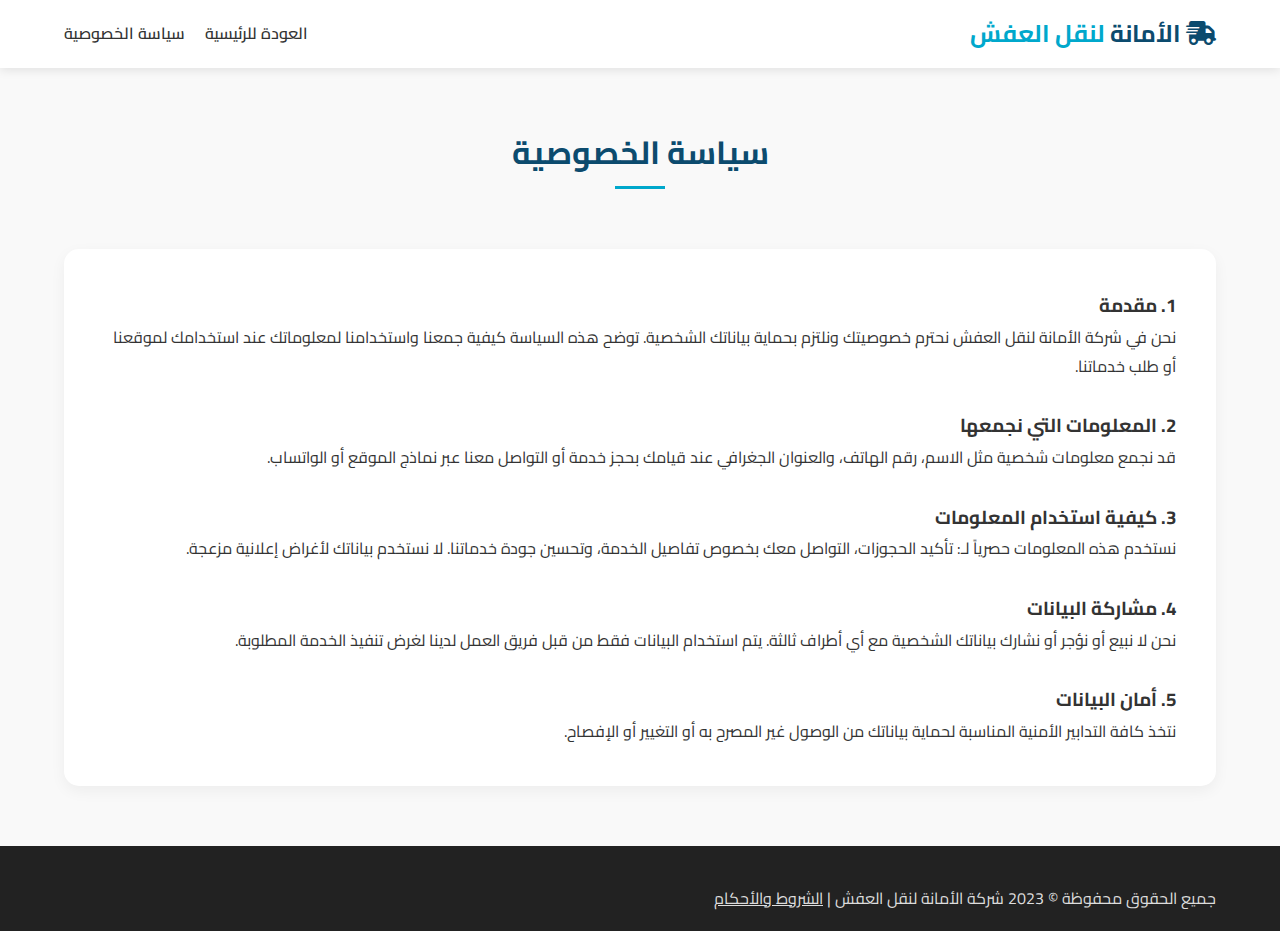
<file: privacy-policy.html>
<!DOCTYPE html>
<html lang="ar" dir="rtl">
<head>
    <meta charset="UTF-8">
    <meta name="viewport" content="width=device-width, initial-scale=1.0">
    <title>سياسة الخصوصية - الأمانة لنقل العفش</title>
    <link rel="stylesheet" href="style.css">
    <link href="https://fonts.googleapis.com/css2?family=Cairo:wght@400;600;700&display=swap" rel="stylesheet">
    <link rel="stylesheet" href="https://cdnjs.cloudflare.com/ajax/libs/font-awesome/6.4.0/css/all.min.css">
</head>
<body>
    <header>
        <div class="container header-content">
            <div class="logo">
                <a href="index.html" style="color: inherit; text-decoration: none;">
                    <i class="fas fa-truck-fast"></i> الأمانة <span>لنقل العفش</span>
                </a>
            </div>
            <nav id="navbar">
                <ul>
                    <li><a href="index.html">العودة للرئيسية</a></li>
                    <li><a href="privacy-policy.html" class="active">سياسة الخصوصية</a></li>
                </ul>
            </nav>
            <div class="menu-toggle" onclick="toggleMenu()">
                <i class="fas fa-bars"></i>
            </div>
        </div>
    </header>

    <section class="container" style="padding: 60px 0;">
        <h1 class="section-title">سياسة الخصوصية</h1>
        <div style="background: #fff; padding: 40px; border-radius: 15px; box-shadow: 0 5px 15px rgba(0,0,0,0.05); line-height: 1.8;">
            <h3>1. مقدمة</h3>
            <p>نحن في شركة الأمانة لنقل العفش نحترم خصوصيتك ونلتزم بحماية بياناتك الشخصية. توضح هذه السياسة كيفية جمعنا واستخدامنا لمعلوماتك عند استخدامك لموقعنا أو طلب خدماتنا.</p>
            <br>
            <h3>2. المعلومات التي نجمعها</h3>
            <p>قد نجمع معلومات شخصية مثل الاسم، رقم الهاتف، والعنوان الجغرافي عند قيامك بحجز خدمة أو التواصل معنا عبر نماذج الموقع أو الواتساب.</p>
            <br>
            <h3>3. كيفية استخدام المعلومات</h3>
            <p>نستخدم هذه المعلومات حصرياً لـ: تأكيد الحجوزات، التواصل معك بخصوص تفاصيل الخدمة، وتحسين جودة خدماتنا. لا نستخدم بياناتك لأغراض إعلانية مزعجة.</p>
            <br>
            <h3>4. مشاركة البيانات</h3>
            <p>نحن لا نبيع أو نؤجر أو نشارك بياناتك الشخصية مع أي أطراف ثالثة. يتم استخدام البيانات فقط من قبل فريق العمل لدينا لغرض تنفيذ الخدمة المطلوبة.</p>
            <br>
            <h3>5. أمان البيانات</h3>
            <p>نتخذ كافة التدابير الأمنية المناسبة لحماية بياناتك من الوصول غير المصرح به أو التغيير أو الإفصاح.</p>
        </div>
    </section>

    <footer>
        <div class="container">
            <p>جميع الحقوق محفوظة &copy; 2023 شركة الأمانة لنقل العفش 
            | <a href="terms.html" style="color: #ddd; text-decoration: underline;">الشروط والأحكام</a>
            </p>
        </div>
    </footer>
    <script>
        function toggleMenu() {
            const nav = document.getElementById('navbar');
            nav.classList.toggle('active');
        }
    </script>
</body>
</html>
</file>
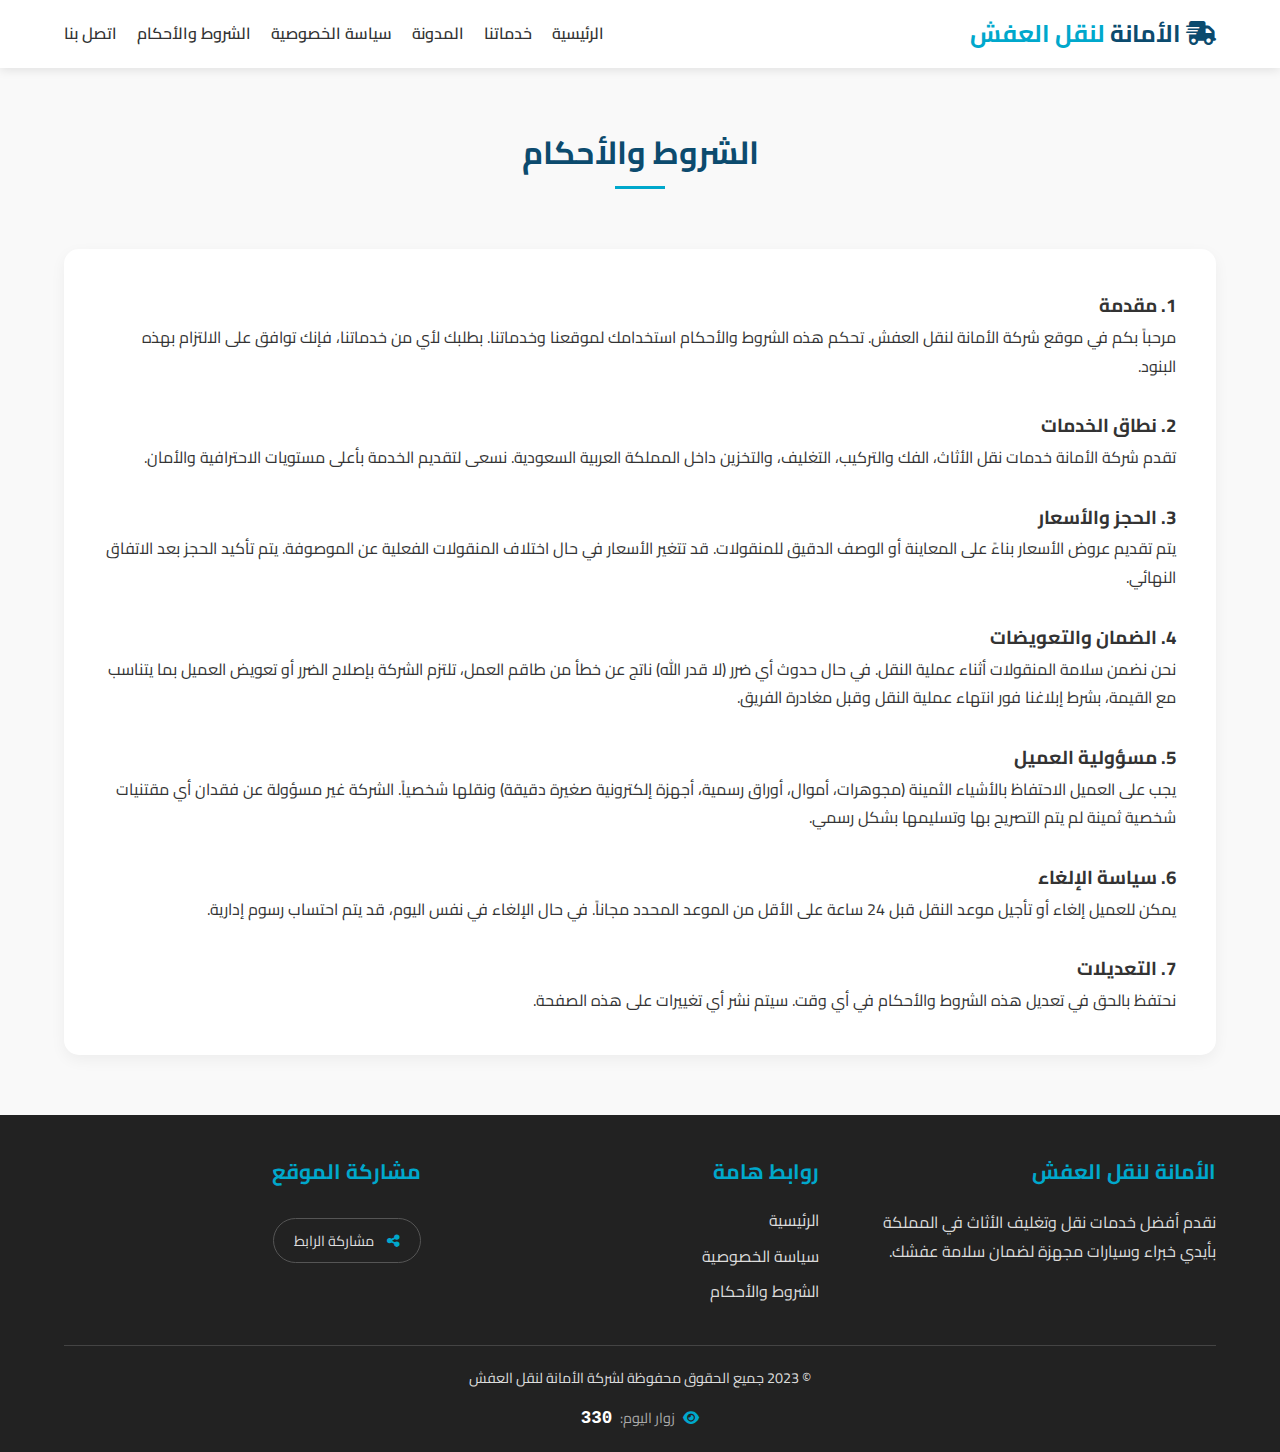
<file: terms.html>
<!DOCTYPE html>
<html lang="ar" dir="rtl">
<head>
    <meta charset="UTF-8">
    <meta name="viewport" content="width=device-width, initial-scale=1.0">
    <title>الشروط والأحكام - الأمانة لنقل العفش</title>
    <link rel="stylesheet" href="style.css">
    <link href="https://fonts.googleapis.com/css2?family=Cairo:wght@400;600;700&display=swap" rel="stylesheet">
    <link rel="stylesheet" href="https://cdnjs.cloudflare.com/ajax/libs/font-awesome/6.4.0/css/all.min.css" media="print" onload="this.media='all'">
    <noscript><link rel="stylesheet" href="https://cdnjs.cloudflare.com/ajax/libs/font-awesome/6.4.0/css/all.min.css"></noscript>
</head>
<body>
    <header>
        <div class="container header-content">
            <div class="logo">
                <a href="index.html" style="color: inherit; text-decoration: none;">
                    <i class="fas fa-truck-fast"></i> الأمانة <span>لنقل العفش</span>
                </a>
            </div>
            <nav id="navbar">
                <ul>
                    <li><a href="index.html">الرئيسية</a></li>
                    <li><a href="index.html#services">خدماتنا</a></li>
                    <li><a href="blog.html">المدونة</a></li>
                    <li><a href="privacy-policy.html">سياسة الخصوصية</a></li>
                    <li><a href="terms.html" class="active">الشروط والأحكام</a></li>
                    <li><a href="index.html#contact">اتصل بنا</a></li>
                </ul>
            </nav>
            <button class="menu-toggle" onclick="toggleMenu()" aria-label="فتح القائمة">
                <i class="fas fa-bars"></i>
            </button>
        </div>
    </header>

    <section class="container" style="padding: 60px 0;">
        <h1 class="section-title">الشروط والأحكام</h1>
        <div style="background: #fff; padding: 40px; border-radius: 15px; box-shadow: 0 5px 15px rgba(0,0,0,0.05); line-height: 1.8;">
            <h3>1. مقدمة</h3>
            <p>مرحباً بكم في موقع شركة الأمانة لنقل العفش. تحكم هذه الشروط والأحكام استخدامك لموقعنا وخدماتنا. بطلبك لأي من خدماتنا، فإنك توافق على الالتزام بهذه البنود.</p>
            <br>
            <h3>2. نطاق الخدمات</h3>
            <p>تقدم شركة الأمانة خدمات نقل الأثاث، الفك والتركيب، التغليف، والتخزين داخل المملكة العربية السعودية. نسعى لتقديم الخدمة بأعلى مستويات الاحترافية والأمان.</p>
            <br>
            <h3>3. الحجز والأسعار</h3>
            <p>يتم تقديم عروض الأسعار بناءً على المعاينة أو الوصف الدقيق للمنقولات. قد تتغير الأسعار في حال اختلاف المنقولات الفعلية عن الموصوفة. يتم تأكيد الحجز بعد الاتفاق النهائي.</p>
            <br>
            <h3>4. الضمان والتعويضات</h3>
            <p>نحن نضمن سلامة المنقولات أثناء عملية النقل. في حال حدوث أي ضرر (لا قدر الله) ناتج عن خطأ من طاقم العمل، تلتزم الشركة بإصلاح الضرر أو تعويض العميل بما يتناسب مع القيمة، بشرط إبلاغنا فور انتهاء عملية النقل وقبل مغادرة الفريق.</p>
            <br>
            <h3>5. مسؤولية العميل</h3>
            <p>يجب على العميل الاحتفاظ بالأشياء الثمينة (مجوهرات، أموال، أوراق رسمية، أجهزة إلكترونية صغيرة دقيقة) ونقلها شخصياً. الشركة غير مسؤولة عن فقدان أي مقتنيات شخصية ثمينة لم يتم التصريح بها وتسليمها بشكل رسمي.</p>
            <br>
            <h3>6. سياسة الإلغاء</h3>
            <p>يمكن للعميل إلغاء أو تأجيل موعد النقل قبل 24 ساعة على الأقل من الموعد المحدد مجاناً. في حال الإلغاء في نفس اليوم، قد يتم احتساب رسوم إدارية.</p>
            <br>
            <h3>7. التعديلات</h3>
            <p>نحتفظ بالحق في تعديل هذه الشروط والأحكام في أي وقت. سيتم نشر أي تغييرات على هذه الصفحة.</p>
        </div>
    </section>

    <footer>
        <div class="container">
            <div class="footer-content">
                <div class="footer-section">
                    <h3>الأمانة لنقل العفش</h3>
                    <p>نقدم أفضل خدمات نقل وتغليف الأثاث في المملكة بأيدي خبراء وسيارات مجهزة لضمان سلامة عفشك.</p>
                </div>
                <div class="footer-section">
                    <h3>روابط هامة</h3>
                    <ul class="footer-links">
                        <li><a href="index.html">الرئيسية</a></li>
                        <li><a href="privacy-policy.html">سياسة الخصوصية</a></li>
                        <li><a href="terms.html">الشروط والأحكام</a></li>
                    </ul>
                </div>
                <div class="footer-section">
                    <h3>مشاركة الموقع</h3>
                    <button id="shareSiteBtn" class="btn-share-footer">
                        <i class="fas fa-share-alt"></i> مشاركة الرابط
                    </button>
                </div>
            </div>
            <div class="copyright">
                &copy; 2023 جميع الحقوق محفوظة لشركة الأمانة لنقل العفش
                <div class="visitor-counter">
                    <i class="fas fa-eye"></i> زوار اليوم: <span id="visitorCount">...</span>
                </div>
            </div>
        </div>
    </footer>
    <script>
        function toggleMenu() {
            const nav = document.getElementById('navbar');
            nav.classList.toggle('active');
        }
        // عداد زوار بسيط
        const visitorCount = document.getElementById('visitorCount');
        if (visitorCount) {
            const date = new Date();
            const seed = date.getDate() * (date.getMonth() + 1) * date.getFullYear();
            const base = (seed % 100) + 150;
            const count = base + (date.getHours() * 7) + Math.floor(Math.random() * 5);
            visitorCount.innerText = count;
        }
        // زر المشاركة
        document.getElementById('shareSiteBtn').addEventListener('click', function() {
            if (navigator.share) {
                navigator.share({ title: document.title, url: window.location.href }).catch(console.error);
            } else {
                navigator.clipboard.writeText(window.location.href);
                alert("تم نسخ الرابط!");
            }
        });
    </script>
</body>
</html>
</file>
<file: style.css>
/* إعدادات عامة */
:root {
    --primary-color: #00a8cc; /* أزرق سماوي */
    --dark-blue: #0c4b6e;
    --whatsapp-color: #25D366;
    --text-color: #333;
    --bg-light: #f9f9f9;
}

* {
    margin: 0;
    padding: 0;
    box-sizing: border-box;
    font-family: 'Cairo', sans-serif;
}

html {
    overflow-x: hidden;
    width: 100%;
}

body {
    background-color: var(--bg-light);
    color: var(--text-color);
    line-height: 1.6;
    scroll-behavior: smooth; /* تمرير سلس عند الانتقال بين الأقسام */
    overflow-x: hidden; /* منع ظهور شريط تمرير أفقي */
}

.container {
    width: 90%;
    max-width: 1200px;
    margin: 0 auto;
}

a { text-decoration: none; }

img { max-width: 100%; height: auto; } /* جعل الصور متجاوبة */

/* كلاس لإخفاء العناصر بصرياً فقط (لتحسين الوصول) */
.sr-only {
    position: absolute;
    width: 1px;
    height: 1px;
    padding: 0;
    margin: -1px;
    overflow: hidden;
    clip: rect(0, 0, 0, 0);
    white-space: nowrap;
    border: 0;
}

/* نافذة منبثقة (Pop-up) */
.popup-overlay {
    position: fixed;
    top: 0;
    left: 0;
    width: 100%;
    height: 100%;
    background-color: rgba(0, 0, 0, 0.85); /* خلفية سوداء معتمة */
    z-index: 9999;
    display: none; /* مخفي افتراضياً ويتم تفعيله بالجافاسكريبت */
    justify-content: center;
    align-items: center;
}

.popup-content {
    background-color: #fff;
    padding: 50px 30px;
    border-radius: 20px;
    width: 90%;
    max-width: 600px;
    text-align: center;
    position: relative;
    box-shadow: 0 0 30px rgba(0,0,0,0.5);
    border: 5px solid var(--primary-color);
    max-height: 90vh; /* ضمان عدم خروج النافذة عن الشاشة */
    overflow-y: auto; /* إضافة سكرول إذا كان النص طويلاً */
    animation: popIn 0.5s ease;
}

@keyframes popIn {
    from { transform: scale(0.5); opacity: 0; }
    to { transform: scale(1); opacity: 1; }
}

.popup-content h2 { font-size: 2.5rem; color: #e67e22; margin-bottom: 20px; }
.popup-content p { font-size: 1.4rem; margin-bottom: 15px; color: #333; font-weight: bold; }

.popup-btn {
    display: inline-block;
    background-color: #25d366;
    color: white;
    padding: 15px 40px;
    font-size: 1.8rem;
    border-radius: 50px;
    margin-top: 20px;
    font-weight: bold;
    box-shadow: 0 5px 15px rgba(0,0,0,0.2);
}
.popup-btn:hover { background-color: #1ebe57; transform: scale(1.05); }

.close-btn {
    position: absolute;
    top: 15px; left: 25px; /* زر الإغلاق في الزاوية */
    font-size: 4rem; color: #ff0000;
    cursor: pointer; line-height: 0.6;
}
.close-btn:hover { transform: scale(1.2); }

/* الهيدر */
header {
    background-color: #fff;
    box-shadow: 0 2px 10px rgba(0,0,0,0.1);
    position: sticky;
    top: 0;
    z-index: 1000;
    padding: 15px 0;
}

.header-content {
    display: flex;
    justify-content: space-between;
    align-items: center;
}

.logo {
    font-size: 1.5rem;
    font-weight: 700;
    color: var(--dark-blue);
}

.logo span { color: var(--primary-color); }

nav ul {
    list-style: none;
    display: flex;
    gap: 20px;
}

nav a {
    color: var(--text-color);
    font-weight: 600;
    transition: 0.3s;
}

nav a:hover { color: var(--primary-color); }

/* زر القائمة للجوال (مخفي في الشاشات الكبيرة) */
.menu-toggle {
    display: none;
    font-size: 1.8rem;
    cursor: pointer;
    color: var(--dark-blue);
}

/* Hero Section */
.hero {
    min-height: 80vh; /* استخدام min-height بدلاً من height لمنع قص النص */
    height: auto;
    padding: 100px 0; /* مسافة علوية وسفلية لراحة النص */
    position: relative;
    display: flex;
    align-items: center;
    justify-content: center;
    text-align: center;
    color: #fff;
    overflow: hidden;
}

.hero-bg-img {
    position: absolute;
    top: 0;
    left: 0;
    width: 100%;
    height: 100%;
    object-fit: cover;
    z-index: 0;
}

.overlay {
    position: absolute;
    top: 0; left: 0; width: 100%; height: 100%;
    background: linear-gradient(rgba(0,0,0,0.7), rgba(0,0,0,0.5)); /* تدرج لوني أكثر احترافية */
    z-index: 1;
}

.hero-text {
    position: relative;
    z-index: 2;
    padding: 20px;
    max-width: 900px; /* تحديد العرض لتركيز القراءة */
    margin: 0 auto;
}

.hero-text h1 {
    font-size: 3rem; /* تكبير العنوان */
    margin-bottom: 15px;
    text-shadow: 2px 2px 10px rgba(0,0,0,0.5); /* ظل للنص لزيادة الوضوح */
    line-height: 1.3;
}

.hero-text p {
    font-size: 1.4rem;
    margin-bottom: 25px;
    text-shadow: 1px 1px 5px rgba(0,0,0,0.5);
    line-height: 1.8;
}

/* قسم العرض والعداد التنازلي */
.offer-section {
    background: linear-gradient(to right, #ff416c, #ff4b2b); /* لون أحمر/برتقالي ملفت */
    color: #fff;
    padding: 30px 0;
    text-align: center;
    margin-top: -5px; /* لإلغاء أي مسافة بيضاء بعد الهيرو */
    box-shadow: 0 4px 15px rgba(0,0,0,0.1);
}

.offer-section h2 {
    font-size: 1.8rem;
    margin-bottom: 10px;
    animation: pulse 2s infinite;
}

.countdown-container {
    display: flex;
    justify-content: center;
    gap: 15px;
    margin-top: 20px;
    flex-wrap: wrap;
}

.time-box {
    background: rgba(255, 255, 255, 0.2);
    padding: 10px 20px;
    border-radius: 10px;
    min-width: 80px;
    font-weight: bold;
    backdrop-filter: blur(5px);
}
.time-box span {
    display: block;
    font-size: 2rem;
    font-weight: 800;
    margin-bottom: 5px;
}

/* الأزرار */
.cta-buttons {
    display: flex;
    justify-content: center;
    gap: 15px;
    flex-wrap: wrap;
}

.btn {
    padding: 12px 30px;
    border-radius: 50px;
    font-weight: bold;
    color: #fff;
    transition: transform 0.2s;
}

.btn:hover { transform: scale(1.05); }

.btn-whatsapp { background-color: var(--whatsapp-color); }
.btn-call { background-color: var(--primary-color); }

/* قسم من نحن */
.about-section {
    padding: 60px 0;
    background-color: #fff;
    border-radius: 15px;
    margin-top: 40px;
    box-shadow: 0 5px 15px rgba(0,0,0,0.03);
}
.about-content {
    display: flex;
    align-items: center;
    gap: 40px;
    flex-wrap: wrap;
}
.about-text { flex: 2; }

.about-image {
    flex: 1;
    text-align: center;
}

/* حاوية الفيديو المتجاوب */
.video-wrapper {
    position: relative;
    padding-bottom: 56.25%; /* نسبة 16:9 */
    height: 0;
    overflow: hidden;
    border-radius: 15px;
    box-shadow: 0 10px 20px rgba(0,0,0,0.2);
}
.video-wrapper iframe {
    position: absolute;
    top: 0;
    left: 0;
    width: 100%;
    height: 100%;
    border: 0;
}

.about-text .lead {
    font-size: 1.2rem;
    font-weight: bold;
    color: var(--dark-blue);
    margin-bottom: 15px;
    line-height: 1.8; /* تحسين تباعد الأسطر للقراءة */
}
.about-features {
    margin-top: 20px;
    display: flex;
    gap: 15px;
    flex-wrap: wrap;
}
.about-features span { font-weight: bold; color: var(--primary-color); }
.about-features i { margin-left: 5px; }

/* الخدمات */
.services { padding: 60px 0; }

.section-title {
    text-align: center;
    margin-bottom: 40px;
    color: var(--dark-blue);
    position: relative;
    line-height: 1.5;
    padding-bottom: 10px;
}

.section-title::after {
    content: '';
    display: block;
    width: 50px;
    height: 3px;
    background: var(--primary-color);
    margin: 10px auto;
}

.cards-grid {
    display: grid;
    grid-template-columns: repeat(auto-fit, minmax(250px, 1fr));
    gap: 25px;
}

.card {
    background: #fff;
    padding: 30px;
    border-radius: 15px;
    text-align: center;
    box-shadow: 0 10px 25px rgba(0,0,0,0.05); /* ظل أنعم وأكبر */
    transition: 0.3s;
    height: 100%; /* جعل البطاقات بنفس الطول */
    display: flex;
    flex-direction: column;
    justify-content: flex-start;
    border: 1px solid #eee;
}

.card:hover { transform: translateY(-10px); box-shadow: 0 15px 35px rgba(0,0,0,0.1); border-color: var(--primary-color); }

.card p {
    color: #666;
    font-size: 1.05rem;
    line-height: 1.7;
}

.card h3 {
    margin-bottom: 15px;
    color: var(--dark-blue);
}

.icon-box {
    font-size: 2.5rem;
    color: var(--primary-color);
    margin-bottom: 15px;
}

/* معرض الصور */
.gallery-section { padding: 60px 0; }
.gallery-wrapper {
    position: relative;
    display: flex;
    align-items: center;
}
.gallery-nav-btn {
    position: absolute;
    top: 50%;
    transform: translateY(-50%);
    background-color: var(--primary-color);
    color: #fff;
    border: none;
    width: 40px;
    height: 40px;
    border-radius: 50%;
    cursor: pointer;
    z-index: 10;
    font-size: 1.2rem;
    display: flex;
    align-items: center;
    justify-content: center;
    box-shadow: 0 2px 5px rgba(0,0,0,0.2);
    transition: 0.3s;
    opacity: 0.8;
}
.gallery-nav-btn:hover { background-color: var(--dark-blue); opacity: 1; transform: translateY(-50%) scale(1.1); }
.prev-btn { right: -15px; }
.next-btn { left: -15px; }

.gallery-grid {
    display: flex;
    overflow-x: auto;
    gap: 20px;
    padding: 10px 5px 20px 5px;
    scroll-behavior: smooth;
}
.gallery-item {
    position: relative;
    overflow: hidden;
    border-radius: 15px;
    height: 250px;
    box-shadow: 0 5px 15px rgba(0,0,0,0.1);
    min-width: 300px; /* عرض ثابت للعناصر في التمرير */
    flex-shrink: 0;
    cursor: pointer;
}
.gallery-item img {
    width: 100%;
    height: 100%;
    object-fit: cover;
    transition: transform 0.5s ease;
}
.gallery-item:hover img {
    transform: scale(1.1);
}

/* تخصيص شريط التمرير للمعرض */
.gallery-grid::-webkit-scrollbar { height: 8px; }
.gallery-grid::-webkit-scrollbar-track { background: #f1f1f1; border-radius: 10px; }
.gallery-grid::-webkit-scrollbar-thumb { background: var(--primary-color); border-radius: 10px; }
.gallery-grid::-webkit-scrollbar-thumb:hover { background: var(--dark-blue); }

@media (max-width: 768px) {
    .gallery-nav-btn {
        width: 30px;
        height: 30px;
        font-size: 0.9rem;
    }
    .prev-btn { right: 5px; }
    .next-btn { left: 5px; }
}

/* بنر ترويجي */
.promo-banner {
    width: 100%;
    height: auto;
    border-radius: 15px;
    box-shadow: 0 5px 15px rgba(0,0,0,0.1);
    margin-bottom: 50px;
}

/* المميزات */
.features {
    background-color: var(--dark-blue);
    color: #fff;
    padding: 50px 0;
    text-align: center;
}

.features .section-title { color: #fff; }

.features-grid {
    display: flex;
    justify-content: space-around;
    flex-wrap: wrap;
    gap: 20px;
}

.feature-item i {
    font-size: 2rem;
    margin-bottom: 10px;
    color: var(--primary-color);
}

.feature-item {
    padding: 10px;
}

.feature-item h4 {
    font-size: 1.3rem;
    margin-top: 10px;
    line-height: 1.6;
}

/* تنسيق الإحصائيات */
.stats {
    background-color: var(--dark-blue); /* لون احتياطي */
    background: linear-gradient(135deg, var(--dark-blue), var(--primary-color));
    color: #fff;
    padding: 40px 0;
    margin: 40px 0;
}
.stats-grid {
    display: flex;
    justify-content: space-around;
    text-align: center;
    flex-wrap: wrap;
    gap: 20px;
}
.stat-item {
    padding: 10px;
}
.stat-item i { font-size: 2.5rem; margin-bottom: 10px; opacity: 0.8; }
.stat-item h3, .stat-item p { color: #fff; }
.stat-item h3 { font-size: 2.5rem; font-weight: bold; line-height: 1.4; margin-bottom: 5px; }
.stat-item p { font-size: 1.2rem; line-height: 1.6; }

/* تنسيق آراء العملاء */
.testimonials { padding-bottom: 60px; }
.testimonial-card {
    background: #fff;
    border-top: 4px solid var(--primary-color);
    position: relative;
    padding-top: 40px; /* مسافة إضافية للنجوم */
}
.testimonial-card .stars { margin-bottom: 15px; font-size: 1.2rem; }
.testimonial-card h4 { margin-top: 15px; color: var(--dark-blue); font-size: 0.9rem; opacity: 0.8; }

/* شريط تقييمات جوجل */
.google-reviews-container {
    margin: 40px auto;
    text-align: center;
}
.google-review-box {
    background: #fff;
    padding: 15px 30px;
    border-radius: 50px;
    box-shadow: 0 5px 20px rgba(0,0,0,0.08);
    display: inline-flex;
    align-items: center;
    gap: 20px;
    flex-wrap: wrap;
    justify-content: center;
    border: 1px solid #eee;
    transition: transform 0.3s;
}
.google-review-box:hover { transform: translateY(-5px); }
.google-logo {
    display: flex;
    align-items: center;
    gap: 10px;
    font-weight: bold;
    color: #555;
}
.google-logo img { width: 24px; height: 24px; }
.rating-score { display: flex; align-items: center; gap: 10px; }
.rating-score strong { font-size: 1.4rem; color: #333; }
.review-count { color: #777; font-size: 0.9rem; }
.review-btn {
    background-color: #4285F4;
    color: #fff;
    padding: 8px 20px;
    border-radius: 20px;
    font-size: 0.9rem;
    transition: 0.3s;
}
.review-btn:hover { background-color: #3367D6; box-shadow: 0 2px 10px rgba(66, 133, 244, 0.3); }

/* شريط الاتصال الثابت للجوال */
.mobile-sticky-bar {
    display: none; /* مخفي في الشاشات الكبيرة */
    position: fixed;
    bottom: 0;
    left: 0;
    width: 100%;
    background: #fff;
    box-shadow: 0 -2px 10px rgba(0,0,0,0.1);
    z-index: 9999;
    padding: 10px;
    justify-content: space-between;
    gap: 10px;
}
.sticky-btn {
    flex: 1;
    text-align: center;
    padding: 12px;
    border-radius: 5px;
    color: #fff;
    font-weight: bold;
    font-size: 1.1rem;
    display: flex;
    align-items: center;
    justify-content: center;
    gap: 8px;
}
.call-btn { background-color: var(--primary-color); animation: pulse 2s infinite; }
.whatsapp-btn { background-color: #25D366; }

@keyframes pulse {
    0% { box-shadow: 0 0 0 0 rgba(0, 168, 204, 0.7); }
    70% { box-shadow: 0 0 0 10px rgba(0, 168, 204, 0); }
    100% { box-shadow: 0 0 0 0 rgba(0, 168, 204, 0); }
}

/* تنسيق الأسئلة الشائعة (Accordion) */
.faq { margin-bottom: 60px; }
.accordion {
    background-color: #fff;
    color: var(--dark-blue);
    cursor: pointer;
    padding: 18px;
    width: 100%;
    border: none;
    text-align: right;
    outline: none;
    font-size: 1.1rem;
    font-weight: bold;
    transition: 0.4s;
    border-bottom: 1px solid #eee;
    border-radius: 5px;
    margin-bottom: 5px;
    display: flex;
    justify-content: space-between;
    align-items: center;
}

.active-acc, .accordion:hover {
    background-color: #f1f1f1;
    color: var(--primary-color);
}

.accordion:after {
    content: '\002B'; /* علامة الزائد */
    color: var(--primary-color);
    font-weight: bold;
    float: left;
    margin-left: 5px;
    font-size: 1.5rem;
}

.active-acc:after {
    content: "\2212"; /* علامة الناقص */
}

.panel {
    padding: 0 18px;
    background-color: white;
    max-height: 0;
    overflow: hidden;
    transition: max-height 0.2s ease-out;
    border-radius: 0 0 5px 5px;
}

/* تنسيق نموذج الحجز */
.booking-section { margin-bottom: 60px; }
.booking-form {
    background: #fff;
    padding: 40px;
    border-radius: 15px;
    box-shadow: 0 5px 20px rgba(0,0,0,0.05);
    max-width: 600px;
    margin: 0 auto;
    text-align: center;
    border-top: 5px solid var(--primary-color);
}
.booking-form input, .booking-form select {
    width: 100%;
    padding: 15px;
    margin-bottom: 15px;
    border: 1px solid #ddd;
    border-radius: 50px; /* حواف دائرية للحقول */
    font-family: 'Cairo', sans-serif;
    font-size: 1rem;
    background-color: #f8f9fa;
    outline: none;
    transition: 0.3s;
}
.booking-form input:focus, .booking-form select:focus {
    border-color: var(--primary-color);
    background-color: #fff;
}

/* الفوتر */
footer {
    background-color: #222;
    color: #ddd;
    padding: 40px 0 20px;
}

.footer-content {
    display: grid;
    grid-template-columns: repeat(auto-fit, minmax(250px, 1fr));
    gap: 40px;
    text-align: right;
    margin-bottom: 30px;
}

.footer-section h3 {
    color: var(--primary-color);
    margin-bottom: 20px;
    font-size: 1.3rem;
}

.footer-links {
    list-style: none;
    padding: 0;
}
.footer-links li { margin-bottom: 10px; }
.footer-links a { color: #ddd; transition: 0.3s; display: inline-block; }
.footer-links a:hover { color: var(--primary-color); transform: translateX(-5px); }

.footer-section p { margin-bottom: 10px; line-height: 1.8; }
.footer-section i { margin-left: 10px; color: var(--primary-color); }

.copyright {
    margin-top: 30px;
    font-size: 0.9rem;
    border-top: 1px solid #444;
    padding-top: 20px;
    text-align: center;
}

/* عداد الزوار في الفوتر */
.visitor-counter {
    margin-top: 15px;
    font-size: 0.9rem;
    color: #aaa;
    display: flex;
    align-items: center;
    justify-content: center;
    gap: 8px;
}
.visitor-counter i { color: var(--primary-color); }
.visitor-counter span { font-weight: bold; color: #fff; font-family: monospace; font-size: 1.1rem; }

/* زر مشاركة الموقع في الفوتر */
.btn-share-footer {
    background-color: transparent;
    color: #ddd;
    border: 1px solid #555;
    padding: 8px 20px;
    border-radius: 50px;
    font-size: 0.9rem;
    cursor: pointer;
    transition: all 0.3s ease;
    margin-top: 10px;
}
.btn-share-footer:hover { background-color: var(--primary-color); color: #fff; border-color: var(--primary-color); }

/* تنسيق الخريطة */
.map-container {
    margin: 30px auto;
    max-width: 800px;
    border-radius: 10px;
    overflow: hidden;
}

/* رقم الهاتف البارز */
.highlight-phone {
    text-align: center;
    margin: 20px auto 40px;
}
.highlight-phone h2 {
    color: var(--dark-blue);
    font-size: 2rem;
}
.highlight-phone a {
    color: var(--primary-color);
    direction: ltr;
    display: inline-block;
}

/* زر الواتساب العائم */
.float-whatsapp {
    position: fixed;
    width: 60px;
    height: 60px;
    bottom: 20px;
    left: 20px; /* يسار الشاشة لأن الموقع عربي */
    background-color: #25d366;
    color: #FFF;
    border-radius: 50px;
    text-align: center;
    font-size: 30px;
    box-shadow: 2px 2px 3px #999;
    z-index: 100;
    display: flex;
    align-items: center;
    justify-content: center;
}

.my-float { margin-top: 2px; }

/* زر الصعود للأعلى */
#scrollTopBtn {
    display: none; /* مخفي افتراضياً */
    position: fixed;
    bottom: 90px; /* فوق شريط الجوال */
    right: 20px;
    z-index: 99;
    border: none;
    outline: none;
    background-color: var(--dark-blue);
    color: white;
    cursor: pointer;
    padding: 12px;
    border-radius: 50%;
    font-size: 18px;
    box-shadow: 0 2px 5px rgba(0,0,0,0.3);
    transition: 0.3s;
}
#scrollTopBtn:hover { background-color: var(--primary-color); transform: translateY(-3px); }
#scrollTopBtn.show { display: block; animation: fadeIn 0.5s; }

/* تأثير الظهور عند التمرير (Fade In Animation) */
.fade-in {
    opacity: 0;
    transition: opacity 1s ease-out;
}

.fade-in.visible {
    opacity: 1;
}

/* التجاوب مع الجوال */
@media (max-width: 768px) {
    .container { width: 95%; } /* استغلال مساحة أكبر في الجوال */
    .hero { padding: 60px 0; min-height: 60vh; }
    .hero-text h1 { font-size: 1.8rem; }
    .hero-text p { font-size: 1.1rem; }
    
    /* إظهار الشريط السفلي وإخفاء الزر العائم القديم لتحسين التجربة */
    .mobile-sticky-bar { display: flex; }
    .float-whatsapp { display: none; }
    
    /* تعديل مكان زر الصعود في الجوال */
    #scrollTopBtn { bottom: 80px; right: 15px; padding: 10px; font-size: 16px; }
    
    body { padding-bottom: 60px; } /* مسافة عشان الشريط ما يغطي المحتوى */
    
    .menu-toggle {
        display: block; /* إظهار زر القائمة */
    }

    nav {
        position: absolute;
        top: 70px;
        left: 0;
        width: 100%;
        background-color: #fff;
        box-shadow: 0 5px 10px rgba(0,0,0,0.1);
        display: none; /* مخفي افتراضياً */
        flex-direction: column;
        text-align: center;
    }

    nav.active {
        display: flex; /* يظهر عند الضغط */
    }

    nav ul {
        flex-direction: column;
        padding: 20px 0;
        gap: 15px;
    }
    
    .about-content { flex-direction: column-reverse; text-align: center; }
    .about-text .section-title { text-align: center !important; }
    .about-features { justify-content: center; }
    .footer-content { text-align: center; }
}

/* تنسيقات المدونة */
.blog-header {
    background-color: var(--dark-blue);
    color: white;
    padding: 60px 0;
    text-align: center;
    margin-bottom: 40px;
}
.blog-grid {
    display: grid;
    grid-template-columns: repeat(auto-fit, minmax(300px, 1fr));
    gap: 30px;
    margin-bottom: 60px;
}
.blog-card {
    background: #fff;
    border-radius: 10px;
    overflow: hidden;
    box-shadow: 0 3px 15px rgba(0,0,0,0.05);
    transition: 0.3s;
}
.blog-card:hover { transform: translateY(-5px); }
.blog-img {
    width: 100%;
    height: 200px;
    object-fit: cover;
}
.blog-info { padding: 20px; }
.blog-date { color: #888; font-size: 0.9rem; margin-bottom: 10px; display: block; }
.blog-title { font-size: 1.2rem; margin-bottom: 10px; color: var(--dark-blue); }
.blog-excerpt { color: #666; margin-bottom: 15px; font-size: 0.95rem; }
.read-more { color: var(--primary-color); font-weight: bold; }

/* تنسيقات صفحة المقال */
.article-container {
    max-width: 800px;
    margin: 40px auto 60px;
    padding: 40px;
    background: #fff;
    border-radius: 10px;
    box-shadow: 0 5px 20px rgba(0,0,0,0.03);
}
.article-img { width: 100%; height: auto; border-radius: 10px; margin-bottom: 20px; }
.article-meta { color: #777; margin-bottom: 20px; font-size: 0.9rem; border-bottom: 1px solid #eee; padding-bottom: 15px; }
.article-body h2 { color: var(--dark-blue); margin-top: 30px; margin-bottom: 15px; }
.article-body p { margin-bottom: 15px; line-height: 1.8; color: #444; }

/* أزرار المشاركة */
.share-buttons {
    margin-top: 40px;
    padding-top: 20px;
    border-top: 1px solid #eee;
}
.share-buttons h3 {
    font-size: 1.1rem;
    margin-bottom: 15px;
    color: var(--dark-blue);
}
.share-links {
    display: flex;
    gap: 10px;
}
.share-btn {
    display: inline-flex;
    align-items: center;
    justify-content: center;
    width: 45px;
    height: 45px;
    border-radius: 50%;
    color: #fff;
    font-size: 1.2rem;
    transition: transform 0.3s;
    cursor: pointer;
}
.share-btn:hover { transform: translateY(-3px); }
.share-facebook { background-color: #3b5998; }
.share-twitter { background-color: #1da1f2; } /* أو الأسود لـ X */
.share-whatsapp { background-color: #25d366; }

/* تنسيق جدول المقارنة */
.comparison-section {
    padding: 60px 0;
    background-color: #fff9f0; /* خلفية مميزة */
    margin-top: 40px;
    border-radius: 15px;
    box-shadow: 0 10px 30px rgba(0,0,0,0.15); /* ظل أقوى */
    border: 2px solid var(--primary-color); /* إطار بارز */
    position: relative;
    overflow: hidden;
}

.comparison-table-wrapper {
    overflow-x: auto;
}

.comparison-table {
    width: 100%;
    border-collapse: collapse;
    margin-top: 20px;
    min-width: 600px;
}

.comparison-table th, .comparison-table td {
    padding: 15px;
    text-align: center;
    border-bottom: 1px solid #eee;
}

.comparison-table th {
    background-color: var(--dark-blue);
    color: #fff;
    font-size: 1.1rem;
}

.comparison-table th.negative { background-color: #e74c3c; }
.comparison-table th.positive { background-color: #27ae60; }

.comparison-table tr:hover { background-color: #f9f9f9; }
.comparison-table td strong { color: var(--dark-blue); }

/* تنسيق وسائط المقارنة (فيديو وصورة) */
.comparison-media {
    display: flex;
    flex-direction: column;
    gap: 30px;
    margin-bottom: 40px;
    align-items: center;
}
.cmp-video {
    width: 100%;
    max-width: 800px;
}
.cmp-images-row {
    display: flex;
    gap: 20px;
    width: 100%;
}
.cmp-image {
    flex: 1;
    position: relative;
    overflow: hidden;
    border-radius: 15px;
    box-shadow: 0 10px 20px rgba(0,0,0,0.1);
    border: 2px solid #fff;
}
.cmp-image img {
    width: 100%;
    height: auto;
    display: block;
}

/* تنسيق قسم التغطية */
.coverage-section { margin-bottom: 60px; }
.coverage-map {
    border-radius: 15px;
    overflow: hidden;
    box-shadow: 0 10px 30px rgba(0,0,0,0.1);
    border: 5px solid #fff;
}

/* زر طلب الاتصال العائم */
.float-call-btn {
    position: fixed;
    bottom: 20px;
    right: 20px;
    background-color: var(--primary-color);
    color: #fff;
    padding: 12px 25px;
    border-radius: 50px;
    font-weight: bold;
    box-shadow: 0 4px 15px rgba(0,0,0,0.2);
    z-index: 99;
    display: none; /* مخفي افتراضياً */
    align-items: center;
    gap: 10px;
    transition: all 0.3s ease;
    text-decoration: none;
    animation: pulse 2s infinite, fadeIn 0.5s;
}
.float-call-btn:hover {
    transform: translateY(-5px);
    box-shadow: 0 6px 20px rgba(0,0,0,0.3);
    background-color: var(--dark-blue);
}
.float-call-btn.show {
    display: flex;
    animation: fadeIn 0.5s; /* استخدام نفس أنيميشن الظهور */
}

@media (max-width: 768px) {
    .cmp-images-row {
        flex-direction: column;
    }

    /* في الجوال، نعتمد على الشريط السفلي الثابت، لذا نخفي الزر العائم الجانبي */
    .float-call-btn { display: none !important; }

    /* تحويل جدول المقارنة إلى بطاقات في الجوال */
    .comparison-table-wrapper { overflow-x: visible; }
    .comparison-table { min-width: auto; display: block; }
    .comparison-table thead { display: none; }
    .comparison-table tbody { display: block; }
    .comparison-table tr {
        display: block;
        margin-bottom: 20px;
        background: #fff;
        border-radius: 10px;
        box-shadow: 0 5px 15px rgba(0,0,0,0.1);
        border: 1px solid #eee;
        overflow: hidden;
    }
    .comparison-table td {
        display: block;
        text-align: right;
        padding: 15px;
        border-bottom: 1px solid #f0f0f0;
    }
    .comparison-table td:first-child {
        background-color: var(--dark-blue);
        color: #fff;
        text-align: center;
        font-size: 1.1rem;
    }
    .comparison-table td:first-child strong { color: #fff; }
    
    .comparison-table td:nth-child(2)::before { content: '❌ خرائط جوجل:'; display: block; font-weight: bold; color: #e74c3c; margin-bottom: 5px; }
    .comparison-table td:nth-child(3)::before { content: '✅ صفحة الهبوط:'; display: block; font-weight: bold; color: #27ae60; margin-bottom: 5px; }
    .comparison-table td:last-child { border-bottom: none; background-color: #f0fff4; }
}

/* شاشات الجوال الصغيرة جداً */
@media (max-width: 480px) {
    .hero-text h1 { font-size: 1.5rem; }
    .cta-buttons { flex-direction: column; gap: 10px; }
    .btn { width: 100%; text-align: center; }
    .highlight-phone h2 { font-size: 1.4rem; }
    .section-title { font-size: 1.4rem; }
}

/* تأثير اللمعان (Shine Effect) */
.shine-effect::before {
    content: '';
    position: absolute;
    top: 0;
    left: -100%;
    width: 50%;
    height: 100%;
    background: linear-gradient(to right, rgba(255,255,255,0) 0%, rgba(255,255,255,0.3) 100%);
    transform: skewX(-25deg);
    animation: shine 3s infinite;
    z-index: 2;
    pointer-events: none;
}

@keyframes shine {
    100% { left: 200%; }
}

/* تنسيق Lightbox (نافذة عرض الصور) */
.lightbox {
    display: none; /* مخفي افتراضياً */
    position: fixed;
    z-index: 10001; /* أعلى من الهيدر */
    left: 0;
    top: 0;
    width: 100%;
    height: 100%;
    background-color: rgba(0,0,0,0.9); /* خلفية سوداء شفافة */
    justify-content: center;
    align-items: center;
}
.lightbox-content {
    max-width: 90%;
    max-height: 90%;
    border-radius: 5px;
    box-shadow: 0 0 20px rgba(255,255,255,0.2);
    animation: zoomIn 0.3s;
}
@keyframes zoomIn {
    from {transform:scale(0.8); opacity: 0;}
    to {transform:scale(1); opacity: 1;}
}
.lightbox-close {
    position: absolute;
    top: 20px;
    right: 30px;
    color: #fff;
    font-size: 40px;
    font-weight: bold;
    cursor: pointer;
    transition: 0.3s;
    z-index: 10002;
}
.lightbox-close:hover { color: var(--primary-color); }
</file>
